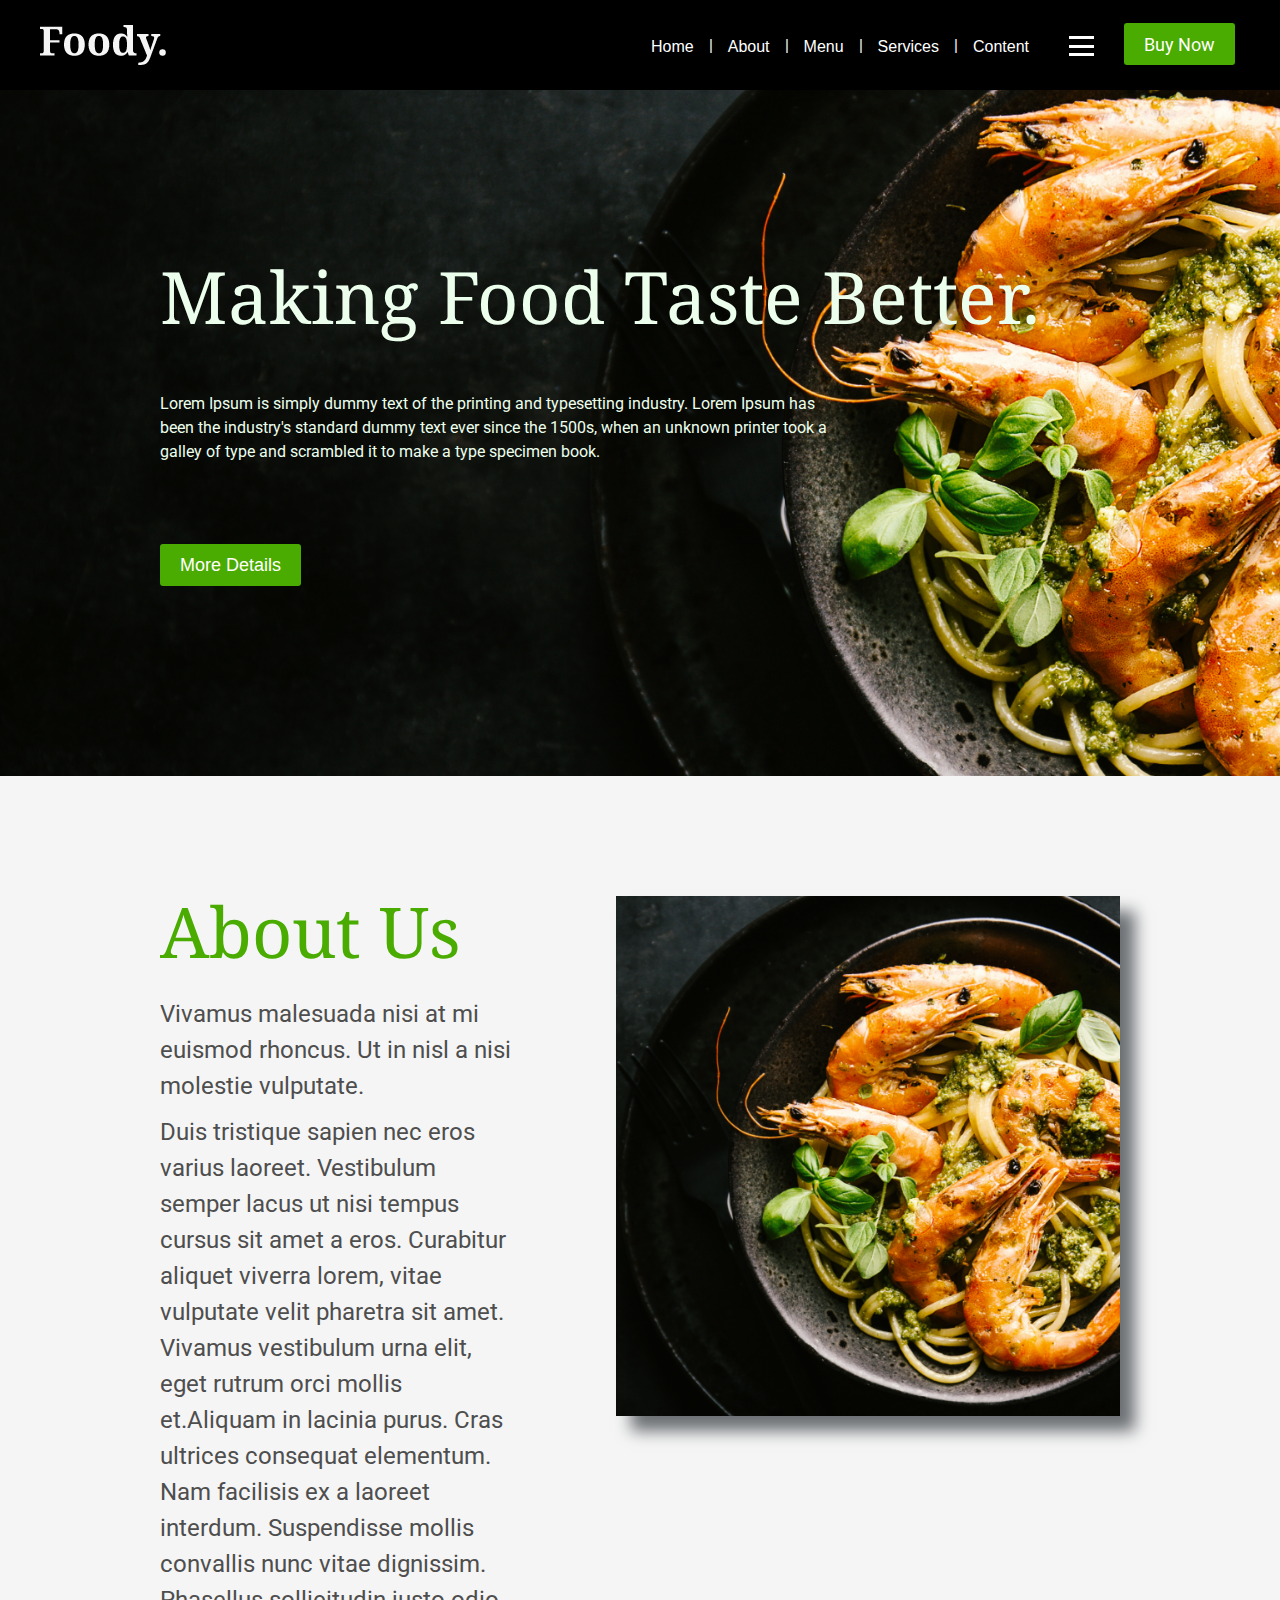
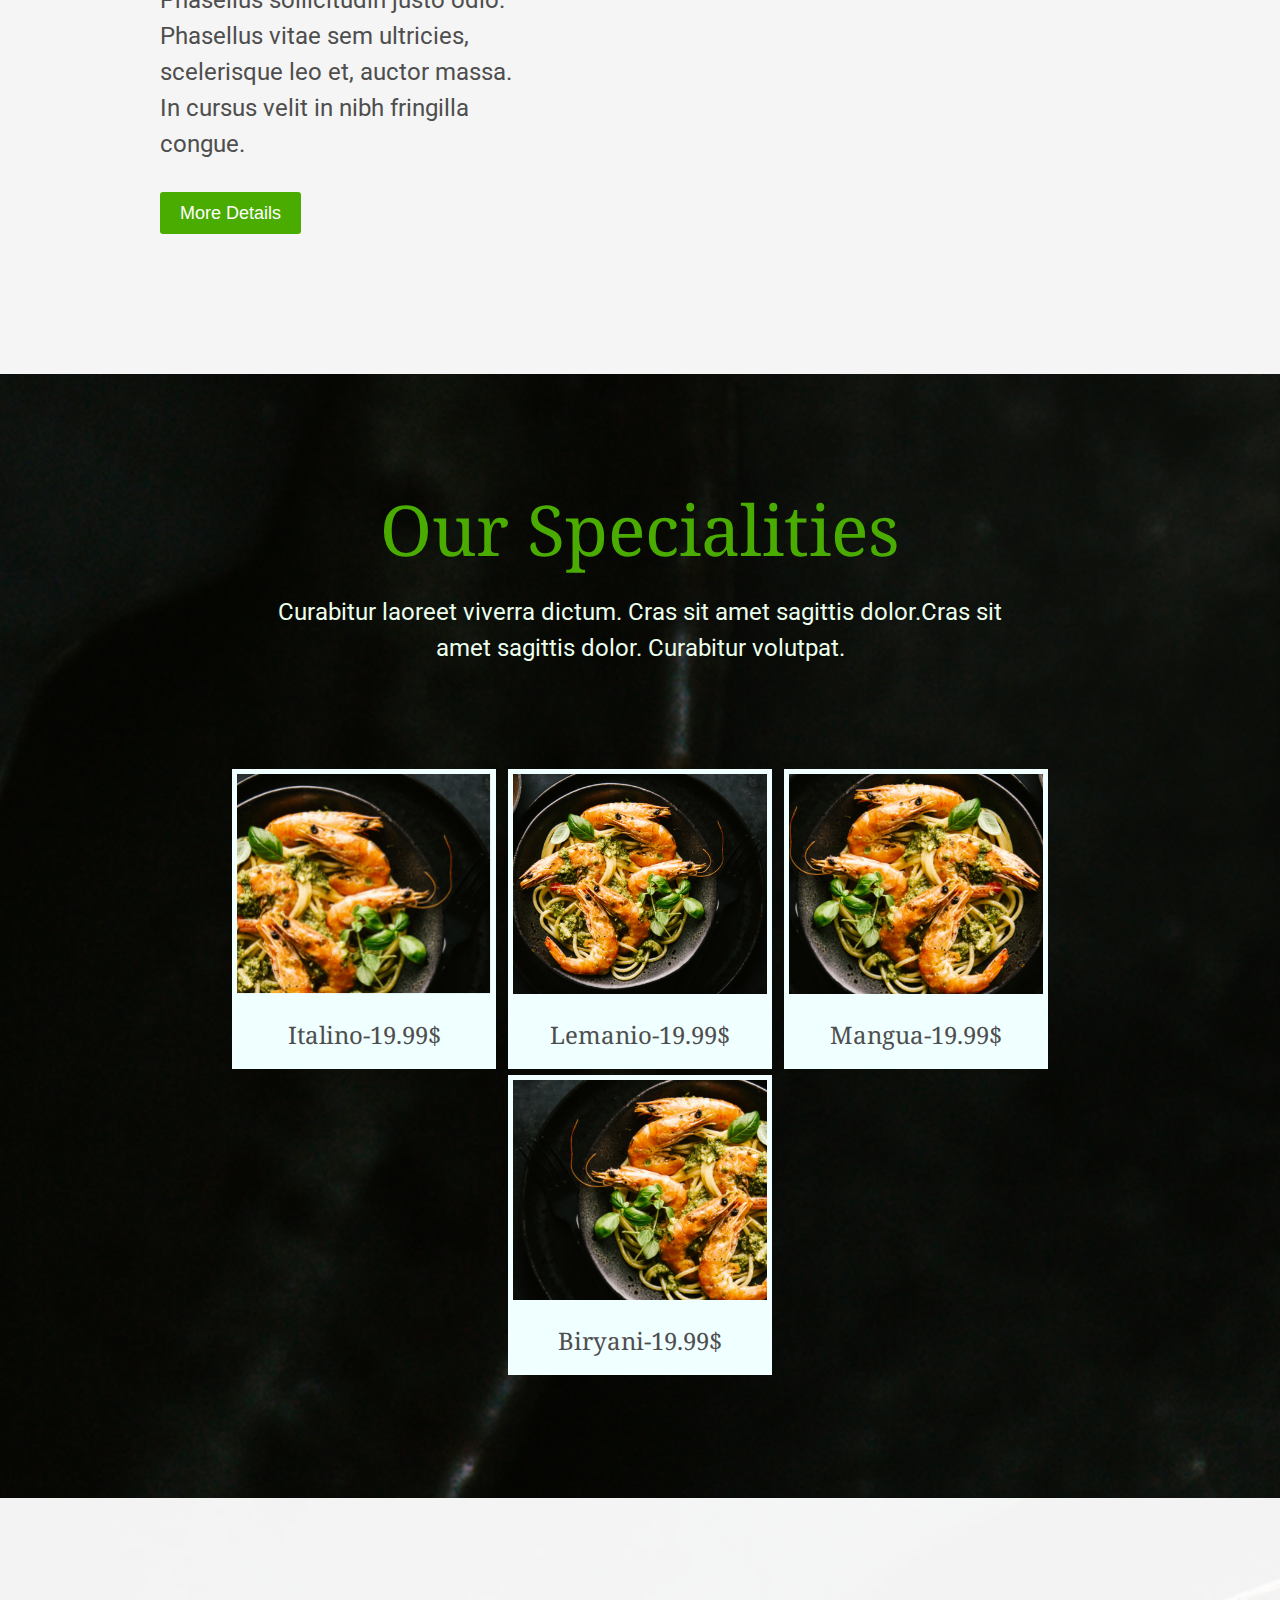
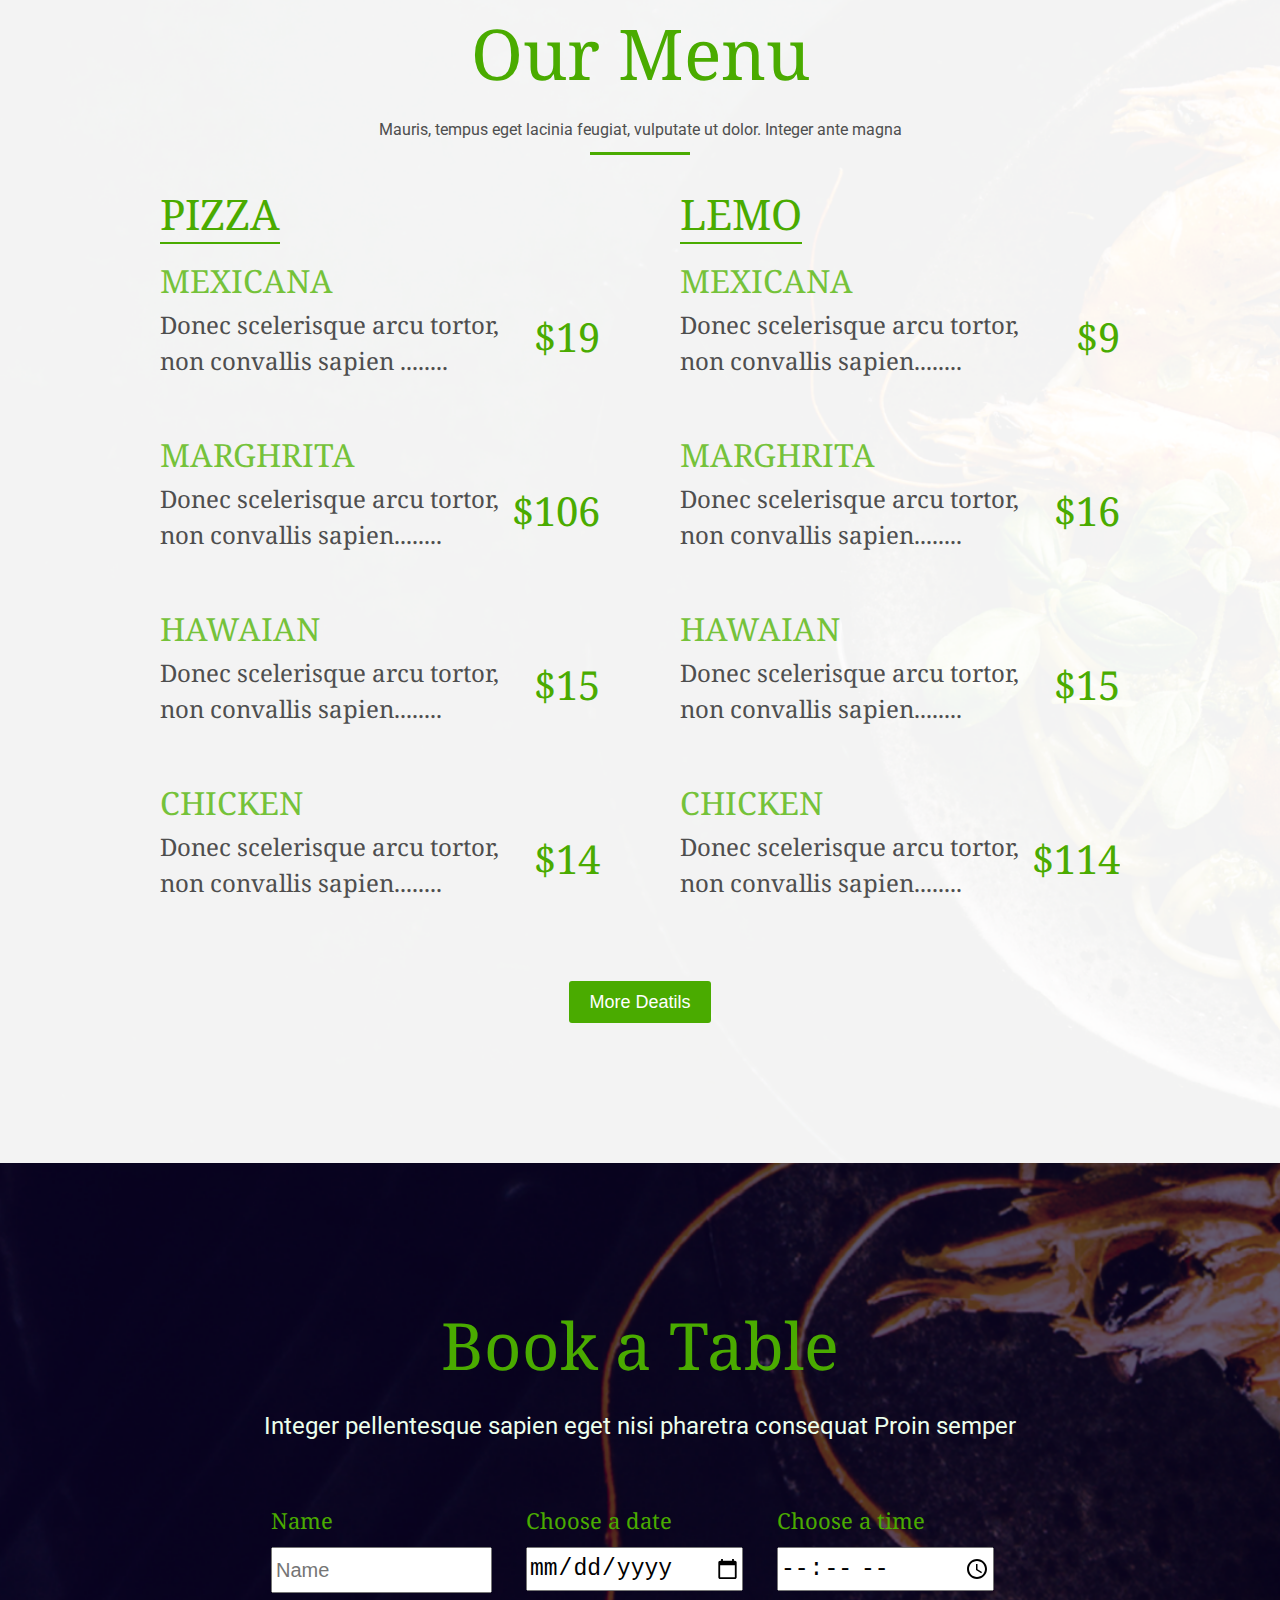
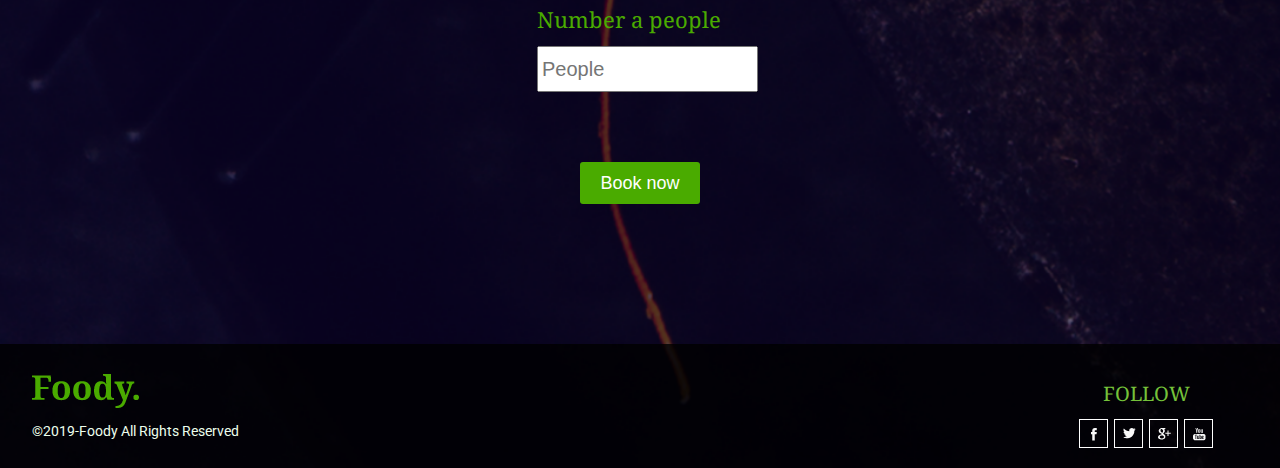
<file: index.html>
<!DOCTYPE html>
<html>
    <head>
        <link rel="stylesheet" href="css/reset.css">
        <link rel="stylesheet" href="css/style.css">
        <meta name="viewport" content="width=device-width, initial-scale=1.0">
        <title>Foody | Making food taste better</title>
    </head>
    <body>

        <!--header-->
        <header class="header-wrapper"> 
            <img class="logo-position" src="images/logo.png" alt="Logo">
            <nav>
                <ul class="navigtion">
                    <li class="nav-list list-ankers"><a href="#home">Home</a></li><span class="nav-i-bar">|</span> 
                    <li class="nav-list list-ankers"><a href="#about">About</a></li><span class="nav-i-bar">|</span> 
                    <li class="nav-list list-ankers"><a href="#menu">Menu</a></li><span class="nav-i-bar">|</span> 
                    <li class="nav-list list-ankers"><a href="#services">Services</a></li><span class="nav-i-bar">|</span> 
                    <li class="nav-list list-ankers"><a href="#content">Content</a></li>
                    <li class="nav-list list-image">
                        <img src="images/menu_icon.png" alt="Menu">
                    </li>
                    <li class="nav-list list-buynow"><button class=" buy-now">Buy Now</button></li> 
                </ul>
            </nav>
        </header>

        <!--Section1 poster page-->
        <section class="section-one-wrapper">
            <div class="section-one-content">
                <h1 class="section-one-heading">Making Food Taste Better.</h1>
                <p class="section-one-para">Lorem Ipsum is simply dummy text of the printing and typesetting industry.
                    Lorem Ipsum has been the industry's standard dummy text ever since the 
                    1500s, when an unknown printer took a galley of type and scrambled it to
                    make a type specimen book.
                </p>
                <button class="common-button section-one-more-details">More Details</button>
            </div>
        </section>
    

        <!--Section2 About Us-->
        <section class="section-about-us">
            <div class="about-us-content">
                <h1 class="common-heading about-us-heading"><span class="span-bottom-border-about-us">Abou</span>t Us</h1>
                <p class="about-us-para">
                    Vivamus malesuada nisi at mi euismod rhoncus. Ut in nisl a nisi molestie vulputate.
                </p>
                <p class="about-us-para">
                    Duis tristique sapien nec eros varius laoreet. Vestibulum semper lacus ut 
                    nisi tempus cursus sit amet a eros. Curabitur aliquet viverra lorem, vitae 
                    vulputate velit pharetra sit amet. Vivamus vestibulum urna elit, eget rutrum
                    orci mollis et.Aliquam in lacinia purus. Cras ultrices consequat elementum. Nam 
                    facilisis ex a laoreet interdum. Suspendisse mollis convallis nunc vitae 
                    dignissim. Phasellus sollicitudin justo odio. Phasellus vitae sem ultricies,
                    scelerisque leo et, auctor massa. In cursus velit in nibh fringilla congue.
                </p>
                <button class="common-button about-us-more-detail">More Details</button>
            </div>
                <img class="about-us-image" src="images/about_img.png" alt="dish-image">
        </section>

        <!--section Our speciality-->
        <section class="our-speciality-wrapper">
            <div class="cards-and-content">
                <h1 class="common-heading our-spec-heading">Our Specialities</h1>
                <p class="our-spec-para"> 
                    Curabitur laoreet viverra dictum. Cras sit amet sagittis dolor.Cras sit<br> 
                    amet sagittis dolor. Curabitur volutpat. 
                </p>
                <div class="card-container">
                    <div class="speciality-cards">
                        <image class="image-card left-card-image" src="images/dish_1.png" alt="dish-one">
                        <p class="spec-para">Italino-19.99$</p>
                    </div>
                    <div class="speciality-cards">
                        <image class="image-card" src="images/dish_2.png" alt="dish-one">
                        <p class="spec-para">Lemanio-19.99$</p>
                    </div>
                    <div class="speciality-cards">
                        <image class="image-card" src="images/dish_3.png" alt="dish-one">
                        <p class="spec-para">Mangua-19.99$</p>
                    </div>
                    <div class="speciality-cards">
                        <image class="image-card" src="images/dish_4.png" alt="dish-one">
                        <p class="spec-para">Biryani-19.99$</p>
                    </div>
                </div>

            </div>
        </section>

        <!--Section-4 our-menu-->
        <section class="our-menu-wrapper">
                <h1 class="common-heading our-menu-heading">Our Menu</h1>
                <p class="page our-menu-heading">Mauris, tempus eget lacinia feugiat, vulputate ut 
                    dolor. Integer ante magna<br></p>
                <hr class="hr-line">
                    <!--list PIZZA-->
                <div class="pizza-container">
                    <h2 class="common-heading heading">
                        <span class="border-heading">PIZZA</span>
                    </h2>
                    <ul class="our-menu-list list-pizza">
                        <li class="our-menu-list-item">
                            <h3 class="list-heading">MEXICANA</h3>
                            <p class="our-menu-list-para">Donec scelerisque arcu tortor, non convallis sapien ........</p>
                            <p class="price">$19</p>
                        </li>
                        <li class="our-menu-list-item">
                            <h3 class="list-heading">MARGHRITA</h3>
                            <p class="our-menu-list-para">Donec scelerisque arcu tortor, non convallis sapien........</p>
                            <p class="price">$106</p>
                        </li>
                        <li class="our-menu-list-item">
                            <h3 class="list-heading">HAWAIAN</h3>
                            <p class="our-menu-list-para">Donec scelerisque arcu tortor, non convallis sapien........</p>
                            <p class="price">$15</p>
                        </li>
                        <li class="our-menu-list-item">
                            <h3 class="list-heading">CHICKEN</h3>
                            <p class="our-menu-list-para">Donec scelerisque arcu tortor, non convallis sapien........</p>
                            <p class="price">$14</p>
                        </li>
                    </ul>
                </div>
                    <!--list LEMO-->
                <div class="lemo-container">
                    <h2 class="common-heading heading">
                        <span class="border-heading">LEMO</span>
                    </h2>
                    <ul class="our-menu-list list-lemo">
                        <li class="our-menu-list-item">
                            <h3 class="list-heading">MEXICANA</h3>
                            <p class="page our-menu-list-para">Donec scelerisque arcu tortor, non convallis sapien........</p>
                            <p class="price">$9</p>
                        </li>
                        <li class="our-menu-list-item">
                            <h3 class="list-heading">MARGHRITA</h3>
                            <p class="page our-menu-list-para">Donec scelerisque arcu tortor, non convallis sapien........</p>
                            <p class="price">$16</p>
                        </li>
                        <li class="our-menu-list-item">
                            <h3 class="list-heading">HAWAIAN</h3>
                            <p class="page our-menu-list-para">Donec scelerisque arcu tortor, non convallis sapien........</p>
                            <p class="price">$15</p>
                        </li>
                        <li class="our-menu-list-item">
                            <h3 class="list-heading">CHICKEN</h3>
                            <p class="page our-menu-list-para">Donec scelerisque arcu tortor, non convallis sapien........</p>
                            <p class="price">$114</p>
                        </li>
                    </ul>
                </div>
                <div class="our-menu-more-details">
                    <button class="common-button">More Deatils</button>
                </div>
        </section>

        <!--Section5 Book Table-->
        <section class="book-table-wrapper">
            <h1 class="common-heading book-table-heading">Book a Table</h1>
            <p class="book-table-para">Integer pellentesque sapien eget nisi pharetra consequat Proin semper</p>
            <form class="form-book-table">
                <p class="input-list input-left">
                    <label for="name" class="input-heading">Name</label><br>
                    <input type="text" name="name" placeholder="Name">
                </p>
                <p class="input-list">
                    <label for="date" class="input-heading">Choose a date</label><br>
                    <input type="date" name="date">
                </p>
                <p class="input-list">
                    <label for="time" class="input-heading">Choose a time</label><br>
                    <input type="time" name="time">
                </p>
                <p class="input-list input-right">
                    <label class="input-heading">Number a people</label><br>
                    <input type="text" name="people" placeholder="People">   
                </p>
            </form>
            <div class="button-book-now">
            <button class="common-button ">Book now</button>
            </div>
            <!--Footer-->
            <footer class="footer-wrapper">
                <div class="a">
                <img class="footer-logo" src="images/footer_logo.png" alt='logo-img'>
                <p class="foot-para">&copy2019-Foody All Rights Reserved</p>
                </div>
                <div class="footer-social-media">
                    <p class="social-heading"><b>FOLLOW</b></p>
                    <div>
                    <a class="social-links" href="#link-to-fb"><img class="social-img fb-img" src="images/fb_icon.png" ></a>
                    <a class="social-links" href="#link-to-twitter"><img class="social-img tweet-img"  src="images/twitter_icon.png"></a>
                    <a class="social-links" href="#link-to-g+"><img class="social-img g-plus-img" src="images/g_plus_icon.png"></a>
                    <a class="social-links" href="#link-to-YTube"><img class="social-img" src="images/you_tube_icon.png"></a>
                    </div>
                </div>
            </footer>
            
        </section>
        

    </body>
</html>
</file>
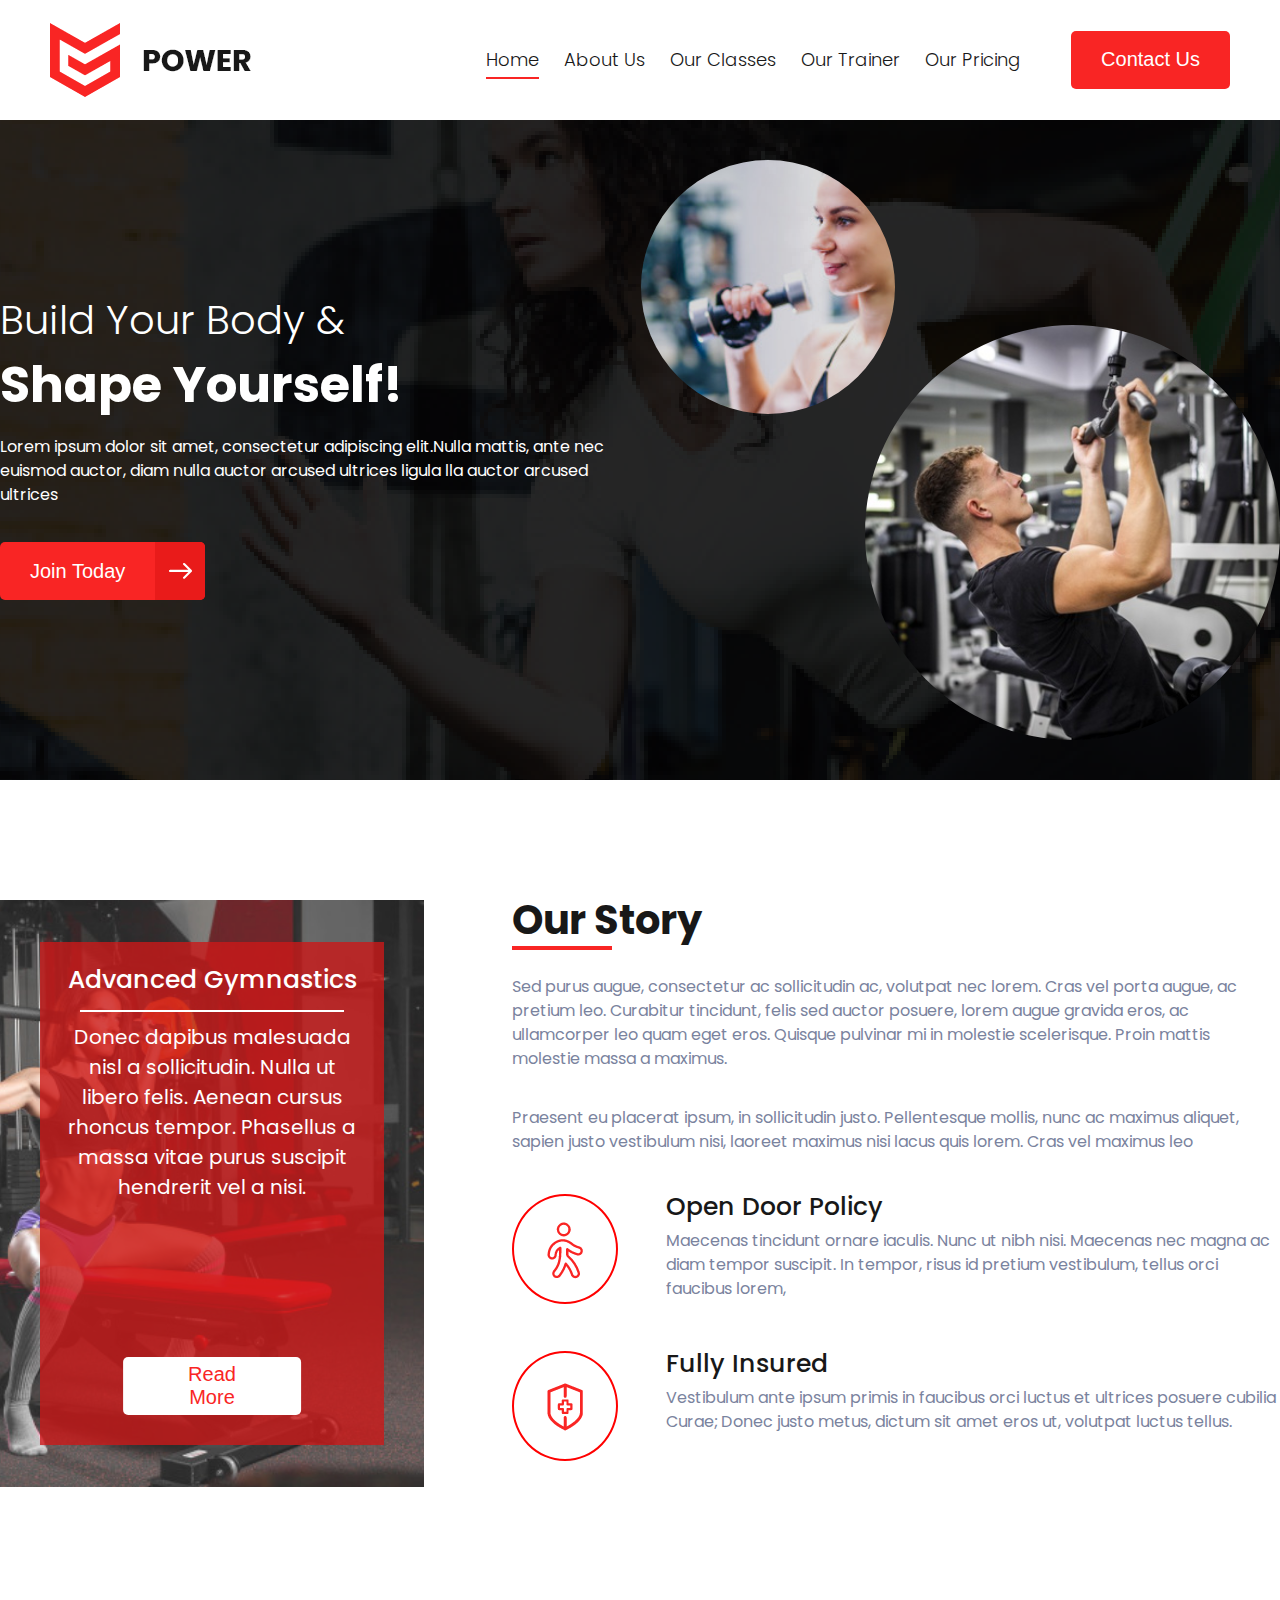
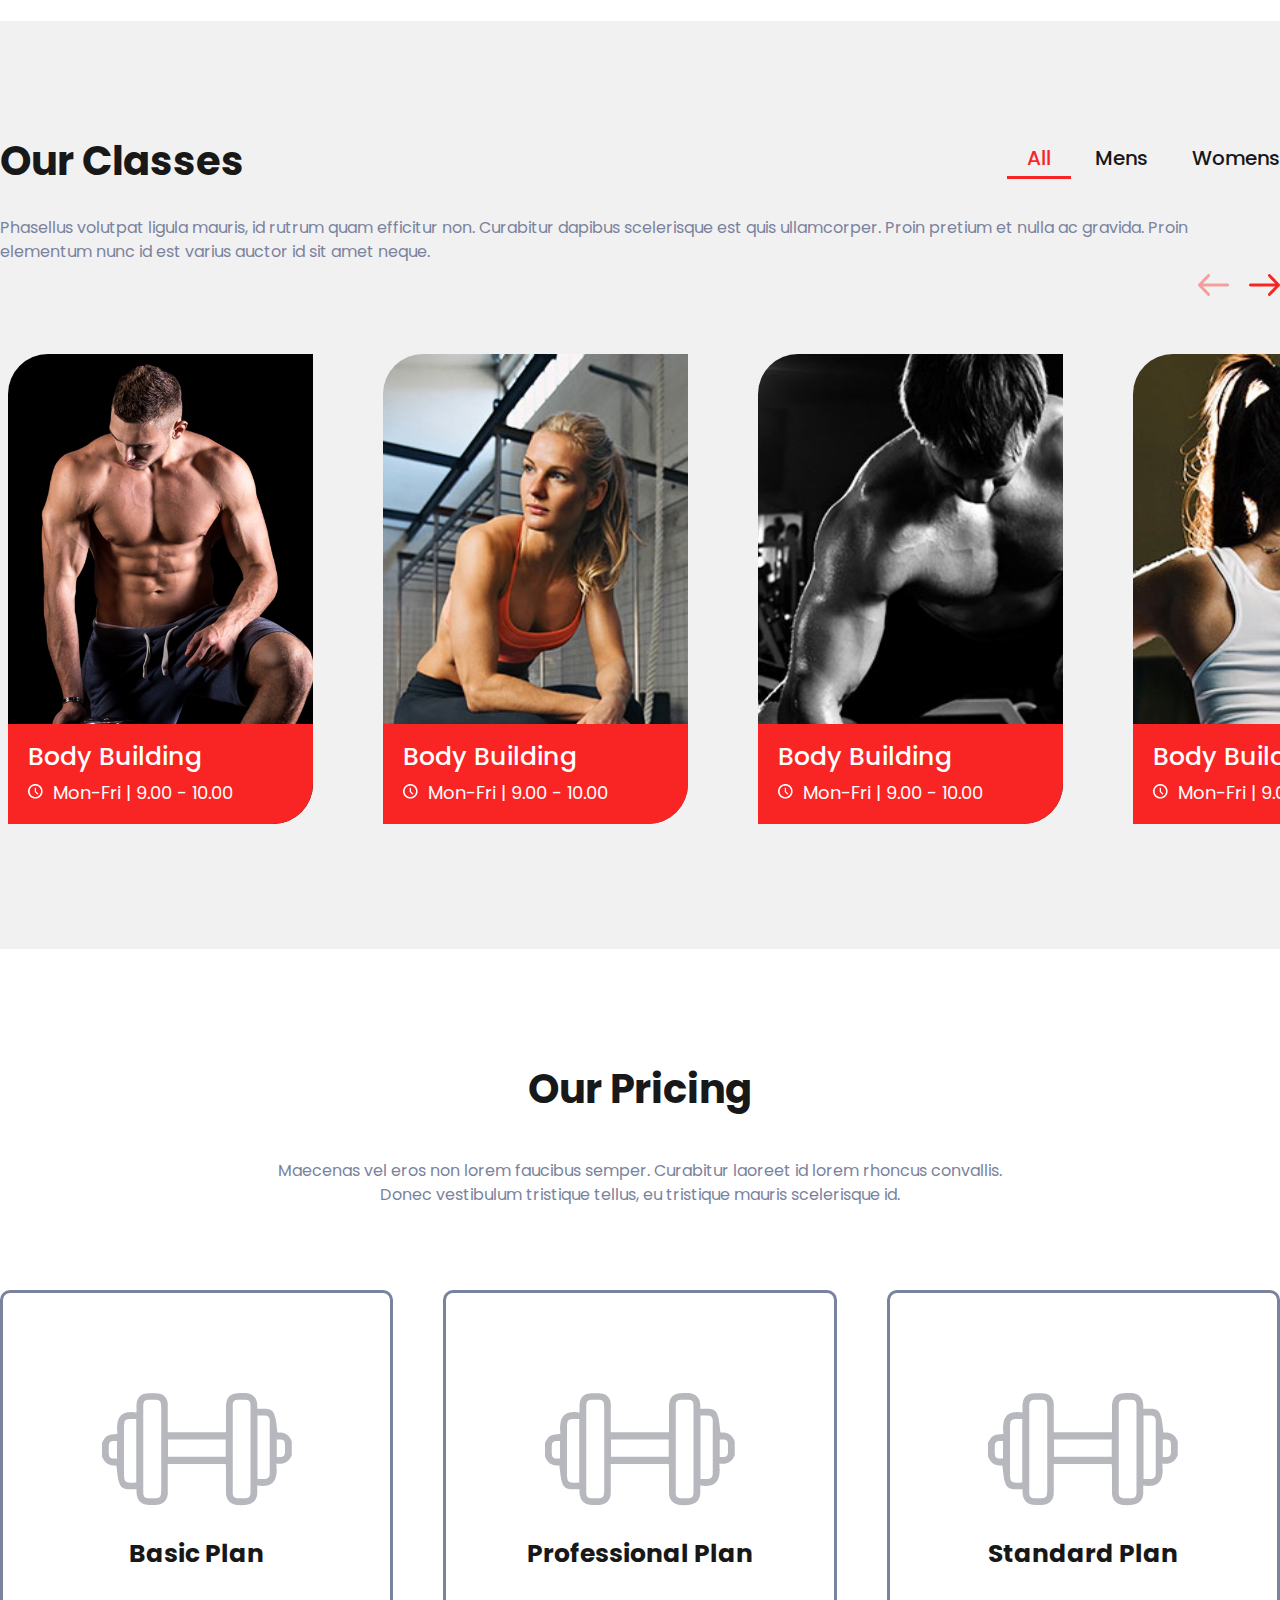
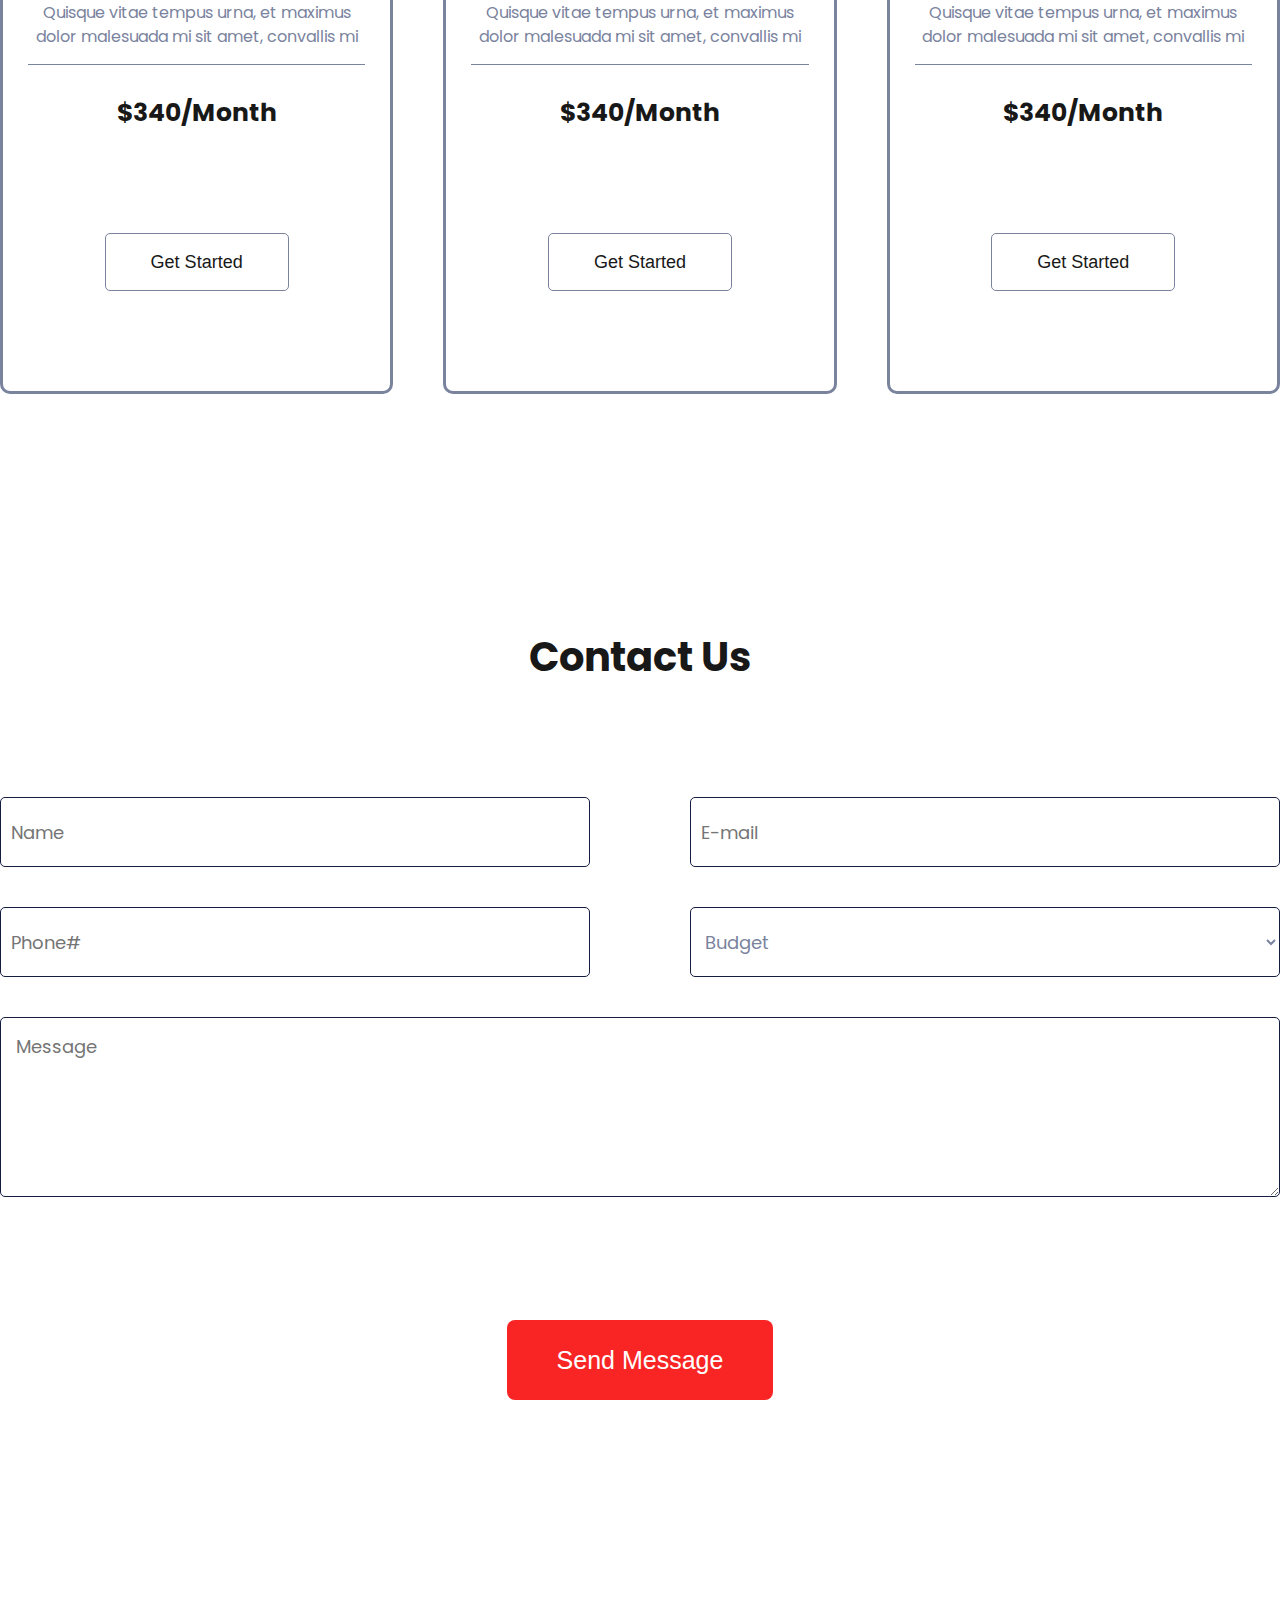
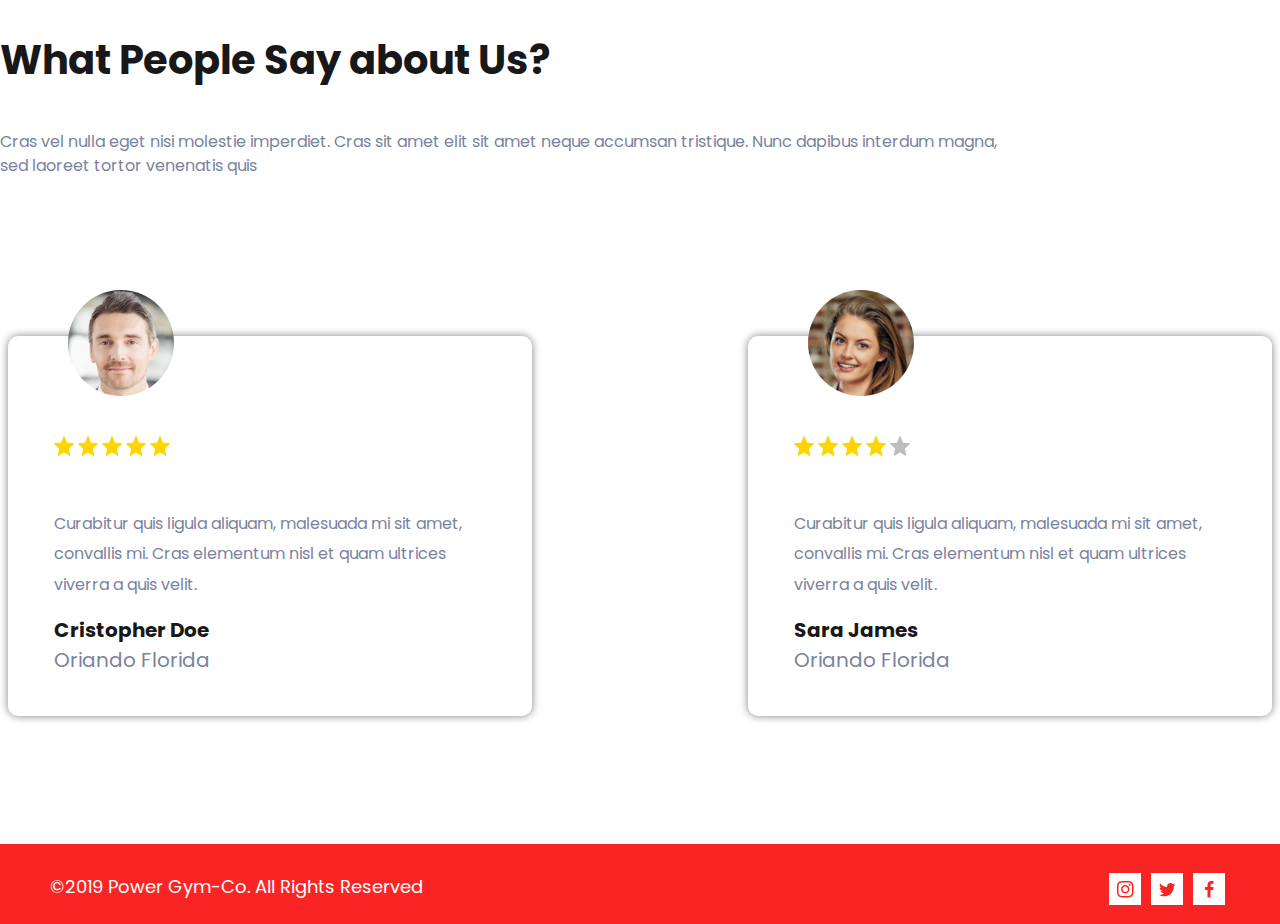
<file: Assignment-2/index.html>
<!DOCTYPE html>
<html>
    <head>
        <link rel="stylesheet" href="css/reset.css">
        <link rel="stylesheet" href="css/style.css">
        <title>Power |Build your body & Shape Yourself</title>
        <style>
            /* *{border:1px solid red !important}  */
        </style>
    </head>
    <body>
        <!-- Header -->
        <header>
            <a class="header-logo-href" href="#home page"><img src="images/logo.png" alt="Logo"></a>
            <div class="list-button-container">
                <nav class="nav">
                    <ul>
                        <li class="nav-li"><a class="nav-anchor anchor-home" href="#home">Home</a class="nav-list"></li>
                        <li class="nav-li"><a class="nav-anchor" href="#about">About Us</a></li> 
                        <li class="nav-li"><a class="nav-anchor" href="#our classes">Our Classes</a></li >
                        <li class="nav-li"><a class="nav-anchor" href="#our trainer">Our Trainer</a></li>
                        <li class="nav-li"><a class="nav-anchor" href="#content">Our Pricing</a></li>   
                    </ul>
                </nav>
                <div class="button-container">
                    <button class="com-button button-contact-us">Contact Us</button>
                </div>
                
            </div>
            <div class="clear"></div>
        </header>

        <!-- Section-1 Banner-->
        <section class="section-banner">
            <div class="com-container banner-container">
                    <div class="div-left">
                        <h2 class="heading-one">Build Your Body &</h2>
                        <h2 class="heading-two">Shape Yourself!</h2>
                        <p class='banner-para'>Lorem ipsum dolor sit amet, consectetur adipiscing elit.Nulla mattis,
                            ante nec euismod auctor, diam nulla auctor arcused ultrices ligula
                            lla auctor arcused ultrices
                        </p>
                        <button class="com-button join-today-button">Join Today</button>
    
                </div>

                    <img class="banner-image-girl" src="images/banner_img_2.png" alt="banner-img">
                    <img class="banner-image-boy" src="images/banner_img_1.png" alt="banner-img"> 
            </div>
        </section>

        <!--Section-2 Our Story-->  
        <section>
            <div class="com-container">
                <!-- left Container -->
                <div class="image-container">
                    <div class="about-advance">
                        <h2 class="about-advance-heading">Advanced Gymnastics</h2>
                        
                        <p class="advance-para"> Donec dapibus malesuada nisl a sollicitudin. Nulla ut libero felis. 
                            Aenean cursus rhoncus tempor. Phasellus a massa vitae purus suscipit
                             hendrerit vel a nisi.
                        </p>
                        <button class="com-button about-read-button">Read More</button>
                    </div>
                </div>


                <!-- Right Container -->
                <div class="about-us-content">
                    <h2 class="com-heading about-us-heading" >Our Story</h2>
                    <p class="about-para-one">Sed purus augue, consectetur ac sollicitudin ac, volutpat nec lorem. Cras
                            vel porta augue, ac pretium leo. Curabitur tincidunt, felis sed auctor 
                            posuere, lorem augue gravida eros, ac ullamcorper leo quam eget eros.
                            Quisque pulvinar mi in molestie scelerisque. Proin mattis molestie 
                            massa a maximus.
                    </p>
                    <p>Praesent eu placerat ipsum, in sollicitudin justo. Pellentesque mollis, 
                            nunc ac maximus aliquet, sapien justo vestibulum nisi, laoreet maximus 
                            nisi lacus quis lorem. Cras vel maximus leo
                    </p>

                    <div class="sub-content">
                        <div class="circle">
                            <img class="circle-image" src="images/man_icon.png" alt="man-icon">
                        </div>
                        <div class="about-sub-content">
                            <h2 class=" com-heading about-sub-heading">
                                Open Door Policy
                            </h2>
                            <p>Maecenas tincidunt ornare iaculis. Nunc ut nibh nisi. Maecenas nec magna 
                                ac diam tempor suscipit. In tempor, risus id pretium vestibulum, tellus 
                                orci faucibus lorem,
                            </p>
                        </div>
                        <div class="clear"></div>
                    </div>

                    <div class="sub-content">
                        <div class="circle">
                        <img class="circle-image" src="images/insured_icon.png" alt="insured-icon">
                        </div>
                        <div class="about-sub-content">
                            <h2 class="com-heading about-sub-heading">
                                Fully Insured
                            </h2>
                            <p>Vestibulum ante ipsum primis in faucibus orci luctus et ultrices posuere cubilia Curae; 
                                Donec justo metus, dictum sit amet eros ut, volutpat luctus tellus. 
                            </p> 
                        </div>
                        <div class="clear"></div>
                    </div>
                </div>
            <div class="clear"></div>
            </div>
        </section>
    

        <!-- Secton-3 Our Classes -->
        <section class="section-our-classes">
            
            <div class="com-container">
                <h2 class="com-heading classes-heading">Our Classes</h2>
                <ul class="filter">
                    <li class="classes-list"><a class="filter-anchor anchor-all" href=#filter-all>All</a></li>
                    <li class="classes-list"><a class="filter-anchor" href=#filter-men>Mens</a></li>
                    <li class="classes-list"><a class="filter-anchor" href=#filter-Female>Womens</a></li>
                </ul>
                <p class="classes-para">Phasellus volutpat ligula mauris, id rutrum quam efficitur non. Curabitur 
                    dapibus scelerisque est quis ullamcorper. Proin pretium et nulla ac gravida. 
                    Proin elementum nunc id est varius auctor id sit amet neque.
                </p>
                <a class="card-nav-arrow" href="#nav-left"><img src="images/arrow_right_large.png"></a>
                <a class="card-nav-arrow left-nav-arrow" href="#nav-right"><img src="images/arrow_right_large.png"></a>
                <div class="clear"></div>

                <div class="coursel">
                <div class="card-container">
                    <div class="classes-card">
                        <img class="card-image" src="images/class_1.png">
                        <div class="classes-discription">
                            <h2 class="card-heading">Body Building</h2>
                            <p class="card-para">Mon-Fri | 9.00 - 10.00</p>
                        </div>

                    </div>
                    <div class="classes-card ">
                        <img src="images/class_2.png">
                        <div class="classes-discription">
                            <h2 class="card-heading">Body Building</h2>
                            <p class="card-para">Mon-Fri | 9.00 - 10.00</p>
                        </div>
                    </div>
                    <div class="classes-card ">
                        <img src="images/class_3.png">
                        <div class="classes-discription">
                            <h2 class="card-heading">Body Building</h2>
                            <p class="card-para">Mon-Fri | 9.00 - 10.00</p>
                        </div>
                    </div>
                    <div class="classes-card">
                        <img src="images/class_4.png">
                        <div class="classes-discription">
                            <h2 class="card-heading">Body Building</h2>
                            <p class="card-para">Mon-Fri | 9.00 - 10.00</p>
                        </div>
                    </div>
                    </div>
                    
                </div>

            </div>
        </section>


        <!-- Section-4 Our Pricing-->
        <section>
            <div class="com-container">
                <h2 class="com-heading price-head-para our-price-heading">Our Pricing</h2>
                <p class="price-head-para">Maecenas vel eros non lorem faucibus semper.
                    Curabitur laoreet id lorem rhoncus convallis.<br>
                    Donec vestibulum tristique tellus, eu tristique mauris scelerisque id.
                </p>
                <div class="price-card-container">

                    <div class="price-card-parent">
                        <div class="price-card">
                            <div>
                            <img class="dumbell-normal" src="images/dumbbells_1.png" alt="dumbells">
                            <img class="dumbell-red" src="images/dumbbells_2.png" alt="dumbells">
                            </div>
                            <h4 class="com-heading price-heading">Basic Plan</h4>
                            <p class="price-card-para">Quisque vitae tempus urna, et maximus dolor malesuada mi sit amet, convallis mi</p>

                            <h4 class="com-heading price-heading">$340/Month</h3>
                            <button class="com-button get-started-button">Get Started</button>
                        </div>
                    </div>

                    <div class="price-card-parent">
                        <div class="price-card">
                            <div>
                                <img class="dumbell-normal" src="images/dumbbells_1.png" alt="dumbells">
                                <img class="dumbell-red" src="images/dumbbells_2.png" alt="dumbells">
                            </div>
                            <h4 class="com-heading price-heading">Professional Plan</h4>
                            <p class="price-card-para">Quisque vitae tempus urna, et maximus dolor malesuada mi sit amet, convallis mi</p>
                            <h4 class="com-heading price-heading">$340/Month</h3>
                            <button class="com-button get-started-button">Get Started</button>
                        </div>
                    </div>

                    <div class="price-card-parent">
                        <div class="price-card">
                            <div>
                                <img class="dumbell-normal" src="images/dumbbells_1.png" alt="dumbells">
                                <img class="dumbell-red" src="images/dumbbells_2.png" alt="dumbells-red">
                            </div>
                            <h4 class="com-heading price-heading">Standard Plan</h4>
                            <p class="price-card-para">Quisque vitae tempus urna, et maximus dolor malesuada mi sit amet, convallis mi</p>
                            <h4 class="com-heading price-heading">$340/Month</h3>
                            <button class="com-button get-started-button">Get Started</button>
                        </div>
                    </div>
                    <div class="clear"></div>
                </div>
            <div>
        </section>

        <!--Section Contact us-->
        <section>
            <div class="com-container">
                <h2 class="com-heading contact-us-heading">Contact Us</h2>
                <form>
                    <div class="input-left">
                        <input class="form-input" type="text" name="name" placeholder="Name"></input>
                        <input class="form-input" type="tel" name="phone" placeholder="Phone#"></input>
                    </div>
                    <div class="input-right">
                        <input class="form-input" type="email" name="email" placeholder="E-mail"></input>
                        <select class="form-input input-budget">
                            <option value="Budget">Budget</option>
                            <option value="prem">Premium</option>
                            <option value="lux">Luxury</option>
                        </select>
                    </div>
                    <div class="clear"></div>
                    <textarea class="form-input input-message" name="message" placeholder="Message"></textarea>
                </form>
                <div class="button-container-send">
                    <button class="button-send-message">Send Message</button>
                </div>
        </section>

        <!-- Section-6 Review-->
        <section>
            <div class="com-container">
                <h2 class="com-heading review-heading">What People Say about Us?</h2>
                <p>Cras vel nulla eget nisi molestie imperdiet. Cras sit amet elit sit amet neque 
                    accumsan tristique. Nunc dapibus interdum magna,<br> sed laoreet tortor venenatis quis
                </p>
                <div class="review-card-container">
                    <div class="review-card-parent">
                        <div class="review-card">
                            <img class="user-image" src="images/user_man.png">
                            <img src="images/star_rated.png">
                            <img src="images/star_rated.png">
                            <img src="images/star_rated.png">
                            <img src="images/star_rated.png">
                            <img src="images/star_rated.png">
                            <p class="review-para">Curabitur quis ligula aliquam, malesuada mi sit amet, convallis mi. 
                                Cras elementum nisl et quam ultrices viverra a quis velit.
                            </p>
                            <h6 class="user-bold">Cristopher Doe</h6>
                            <h6 class="user-city">Oriando Florida</h6>
                        </div>
                    </div>
                    <div  class="review-card-parent review-card-parent-women">
                        <div class="review-card review-card-women">
                            <img class="user-image" src="images/user_woman.png">
                            <img src="images/star_rated.png">
                            <img src="images/star_rated.png">
                            <img src="images/star_rated.png">
                            <img src="images/star_rated.png">
                            <img src="images/star_normal.png">
                            <p class="review-para">Curabitur quis ligula aliquam, malesuada mi sit amet, convallis mi. 
                                Cras elementum nisl et quam ultrices viverra a quis velit.
                            </p>
                            <h6 class="user-bold">Sara James</h6>
                            <h6 class="user-city">Oriando Florida</h6>
                        </div>
                    </div>
                </div>
                <div class="clear"></div>

            </div>
        </section>
        <!-- SEction footer -->
        <footer class="section-footer">
            <div>
                <p class="foot-para">&copy2019 Power Gym-Co. All Rights Reserved</p>
                <div class="social-image-container">
                    <a class="social-links" href="#link-to-insta"><img class="social-image insta-img" src="images/insta_icon.png"></a>
                    <a class="social-links" href="#link-to-twitter"><img class="social-image tweet-img"  src="images/twitter_icon.png"></a>
                    <a class="social-links" href="#link-to-fb"><img class="social-image fb-img" src="images/fb_icon.png" ></a>    
                </div>
            <div>
        </footer>
    
    </body>
</html>
</file>
<file: css/style.css>
/*importing fonts from google fonts 
font-family: 'Roboto', sans-serif;
font-family: 'Noto Serif', serif;
*/
@import url('https://fonts.googleapis.com/css?family=Noto+Serif|Roboto&display=swap'); 

body{
    font-family:'Roboto',sans-serif;
    color:#4E4E4E;
}

section{
    padding:120px 160px;
}

.common-heading{
    font-family:'Noto Serif',serif;
    color:#4AAB00;
    font-size:70px;
    margin:30px 0px;
}
p{
    line-height: 1.5;
    margin:10px 0;
}

.common-button{
    height:42px;
    font-size:18px;
    background-color:#4AAB00;/*primary green*/
    border:none;
    color:white;
    border-radius:3px;
    padding:10px 20px;
    cursor: pointer;
    margin:20px 0px;
}

/*****************************************************************************/
/*header container*/

.header-wrapper{
    position:fixed;
    top:0px;
    width:100%;
    background-color:black;
    height:90px;
    z-index:1;
    clear:both;
}
.logo-position{
    float:left;
    margin:25px 40px;
}
ul.navigtion{
    float:right;
    list-style-type:none;
    padding:20px 0px;
    margin-top: 0px;
}
.buy-now{
    background-color:#4AAB00;/*primary green*/
    border:none;
    padding:7px 20px;
    color:white;
    margin-right:40px;
    margin-bottom: 0px;
    cursor: pointer;
    font-family: 'Roboto',sans-serif;
}

.menu-image{
    width:auto;
    height:42;
}

.list-ankers{
    padding-top:19px;
}

.list-image{
    padding-top:16px;
}

.list-buynow{
    padding-top:3px;
}

li.nav-list{
display:block;
margin-left:5px;
margin-right:5px;
float:left;
}

li img{
    margin-left:20px;
    margin-right: 10px;
}
li button{
    margin-left:10px;
    height:42px;
    font-size:18px;
    background-color:#4AAB00;/*primary green*/
    border:none;
    color:white;
    border-radius:3px;
    padding:10px 15px;
}
li a{
    color:white;
    text-decoration: none;
    padding:10px 10px;
    font-family: 'Robot',sans-serif;
}

.nav-i-bar{
    color:white;
    float:left;
    padding-top:18px;
}
/*********************************************************************************************/

/*Section 1 Main*/
.section-one-wrapper{
    height:auto;
    background-image: url('../images/banner_image.png');
    background-repeat: no-repeat;
    background-attachment: scroll;
    background-position:center;
    background-size:cover;
    margin-top:90px;
}
.section-one-content{
    height:auto;
    padding:50px 0px;
}
.section-one-heading{
    font-family:'Noto Serif',serif;
    color:#ECFFED;
    font-size:72px;
    
}
.section-one-para{
    color:#ECFFED;
    font-family:'Roboto',sans-serif;
    width:70%;
    height:auto; 
    font-size: 16px;
    padding:50px 0px;
}
/********************************************************************************************/
/*section 2 About Us*/

.section-about-us{
    position: static;
    height:auto;
    background-color:whitesmoke;
    margin:0px;
    overflow:auto;
}
/*
.span-bottom-border-about-us{
    border-bottom:;
}

.span-bottom-border-about-us::after{
    border-bottom:2px solid #4AAB00;
}
*/
.about-us-content{
    float: left;
    height: auto;
    width:37%;
}
.about-us-heading{
    margin-top:0px;
}

.about-us-para{
font-size:24px;
}

.about-us-image{
    height:auto;
    box-shadow:15px 15px 15px rgb(108, 112, 116);
    float:right;
    width:504px;
    height:520px;
}
.about-us-more-detail{
    margin-top:20px;
}
/*******************************************************************************************/
/*section Our Speciality*/

.our-speciality-wrapper{
    height:auto;
    position:static;
    background-image:url('../images/speciality_bg.png'); 
    background-repeat: no-repeat;
    background-attachment: scroll;
    background-position: center;
    background-size:cover;
    font-family:'Noto Serif',serif;
    font-size: 24px;
    padding:120px 95px;

}
.our-spec-heading{
    text-align: center;
    margin-top:0px;
}
.our-spec-para{
    text-align:center;
    height:auto;
    color:#ECFFED;
    font-family: 'Roboto',sans-serif;
}
.cards-and-content{
    height:auto;
}
.card-container{
    text-align:center;
    margin-top:100px;
}

.speciality-cards{
    width: 264px;
    height:300px;
    display:inline-block;
    margin:3px 3px;
    background-color: azure;
    text-align: center;
}
.left-card-image{
    width:254px;
    height:220px;
}
.spec-para{
    text-align:center;
    margin-top:20px;
}
.image-card{
    margin-top: 5px;
    
}
/***********************************************************************************/
/* Section 4 our menu*/

.our-menu-wrapper{
    height:auto;
    background-image:url('../images/menu_bg.png'); 
    background-repeat: no-repeat;
    background-attachment: scroll;
    background-position: center;
    background-size:cover;
}
.our-menu-heading{
    text-align:center;
    margin-top: 0px;
}
.hr-line{
    width:100px;height:3px;background-color:#4AAB00;border:none;text-align:center;
}

.pizza-container{
    float:left;
    width:46%;
    text-align:left;
}

.lemo-container{
    float:right;
    width:auto;
    text-align:left;
}

/*****common list-classes*****/
.our-menu-list{
    height:auto;
}
h2.heading{
    font-size:42px;
    width:fit-content;
}
.border-heading{
    border-bottom:2px solid #4AAB00;
}
.our-menu-list-item{
    display:block;
    height:auto;
    width:auto;
    margin-bottom:50px;
    overflow:auto;
}
.list-heading{
    color:#75C23A;
    font-size: 32px;
    font-family: 'Noto Serif',serif;
}
.our-menu-list-para{
    width:350px;
    font-size:24px;
    display:block;
    font-family: 'Noto Serif',serif;
    float:left;
}
.price{
    display:block;
    width:90px;
    height:72px;
    font-size:40px;
    color:#4AAB00;
    font-family: 'Noto Serif',serif;
    text-align:right;
    float:left;
}
/****/

.our-menu-more-details{
    text-align:center;
    clear:both;
}
/********************************************************************************************/
/*section5 Book a Table*/

.book-table-wrapper{
    height:auto;
    background-image:url('../images/footer_bg.png'); 
    background-repeat: no-repeat;
    background-attachment: scroll;
    background-position: center;
    background-size:cover;
    padding:120px 0px 0px 0px;
}
.book-table-heading{
    text-align:center;
    font-size: 65px
}
.book-table-para{
    color:#ECFFED;
    text-align:center;
    font-size: 24px;
}
.input-heading{
    color:#4AAB00;
    font-size: 22px;
    float:left;
    margin:10px 0px;
    font-family:'Noto Serif',serif;
}
.form-book-table{
    text-align: center;
    padding:0 160px;
    margin:50px 0px;
}
input{
    float:left;
    width:212px;
    height:40px;
    font-size: 23px;
}
p.input-left{
    margin-left:0px;
}
p.input-right{
    margin-right: 0px;
}
input[placeholder]{
font-size: 20px;
padding-left: 3px;
}
.input-list{
    display:inline-block;
    margin:0px 15px;
}
.button-book-now{
    text-align: center;
    margin-bottom:120px;
    height:auto;

}
/*******************************/
.footer-wrapper
{
    height:124px;
    background-color:rgba(0, 0, 0, 0.8);
}
.a{
    width:50%;
    margin:0px;
    float:left;
}
.footer-logo{
    margin-left:5%;
    margin-top:30px;
}
.foot-para{
    color:#ECFFED;
    font-size: 14px;
    margin:10px 0px 0px 5%;
    padding:0px;
}
.footer-social-media{
    float:right;
    margin-top:25px;
    margin-right:5%;
    height:auto;
}

.social-img{
    font-size: 0px;
    padding:8px;
}
/*
.fb-img{
    margin-left:3.5px;
    margin-right: 3.5px;
}
.tweet-img{
    margin-top:1px;
    margin-bottom: 1px;
}
.g-plus-img{
    margin:0.5px 0px;
}*/

.social-links{
    display:block;
    border:1px solid white;
    text-align:center;
    margin:0px 3px;
    padding:0px;
    height:27px;
    width:27px;
    font-size:0px;
    float:left;
}
.social-heading{
    text-align: center;
    margin-bottom:10px;
    font-size: 20px;
    color:#75C23A;
    font-family:'Noto Serif',serif;
}
/*******************************************************************************************
</file>
<file: Assignment-2/css/style.css>
/*importing google font poppins 
use: font-family: 'Poppins', sans-serif;


/* 
Color:

-Primary red color '#F92524'
 - Dark red color '#E91B1A'
 - Primary text color '#7A839E' 
 - Heading color '#181818'
 
 font wight: 300 light
             400 regular
             500 medium
             600 bold
 */



@import url('https://fonts.googleapis.com/css?family=Poppins:300,400,500,700&display=swap');



*{
    box-sizing: border-box;
}
body{
    font-family: 'Poppins',sans-serif;
    font-weight: 400;
    color:#7A839E;
}

p{
    line-height: 1.5;
    margin:10px 0px;
    font-size: 16px;

}
section{
    padding:120px 0px;
}

.com-container{
    width: 1280px;
    margin:0px auto;
}
.com-heading{
    font-size: 40px;
    color:#181818;
    font-weight:700;
}

.com-button{
    border: none;
    height:58px;
    font-size: 20px;
    cursor: pointer;
    border-radius:5px;
}

.clear{
    clear:both;
}

/*********Header*******************/
header{
    width:100%;
    height:120px;
    position:fixed;
    top:0px;
    background-color: white;
    padding:23px 50px;
    z-index: 1;
    font-size: 18px;
    font-weight: 300;
}

.header-logo-href{
    float:left;
}

.list-button-container{
    float:right;
}
.button-container{
    line-height: 74px;
    display:inline-block;
    margin-left: 35px;
}
.nav-anchor{
    color:#181818;
    text-decoration: none;
    line-height: 35px;
    display: block;
    border-bottom:2px solid transparent;
}
.nav-anchor:hover,.anchor-home{
    border-bottom:2px solid #F92524;
}

.anchor-home:active{
    border-bottom:2px solid #F92524;
}

nav ul{
    line-height: 74px;
}

.nav{
    display: inline-block;
}

.nav-li{
    display: inline-block;
    margin:0px 10px;
}

.button-container{
    line-height: 74px;
    display:inline-block;
    margin-left: 35px;
}
.button-contact-us{
    background-color: #F92524;
    border-radius:5px;
    color:white;
    padding:10px 30px;
    font-weight: 300;
}


/***********Section-1 Banner************/
.section-banner{
    height:660px;
    padding:0px;
    background-image:url('../images/banner_bg.png');
    background-position: bottom;
    background-attachment:scroll;
    background-repeat: no-repeat;
    background-size: cover;
    margin-top:120px;
}
.banner-container{
    height:660px;
    position: relative;
}
.div-left{
    width:50%;
    position: absolute;
    top:50%;
    transform: translatey(-50%);
    color:white;
}

.banner-image-girl{
    position:absolute;
    top:40px;
    right:385px;

}
.banner-image-boy{  
    position: absolute;
    bottom:40px;
    right:0px;
}

.heading-one{
    margin:0px 0px 20px 0px;
    font-weight:300;
    font-size: 40px;
}

.heading-two{
    font-size: 50px;
    font-weight: 700;
}

.banner-para{
    margin:25px 0px;
}

.join-today-button{
    background-color:#F92524;
    position: relative;
    color:white;
    border-radius: 5px;
    padding:10px 80px 10px 30px;
    margin-top:10px;
    overflow:hidden;
}

.join-today-button::after{
    content: '';
    position: absolute;
    background-image: url(../images/arrow_right.png);
    background-repeat: no-repeat;
    background-position: center;
    right:0px;
    bottom: 0px;
    top:0px;
    width:50px;
    background-color:#E91B1A;
}


/**************Section-2 Our Story********************/
.image-container{
    width:424px;
    height:587px;
    padding:42px 40px;
    float:left;
    background-image: url('../images/advanced_bg.png');
    background-position: center;
    background-attachment:scroll;
    background-repeat: no-repeat;
}

.about-advance-heading{
    font-size: 25px;
    font-weight: 500;
    position: relative;
    height:35px;
}

.advance-para{
    font-size: 20px;
    margin-top:20px;
}


.about-advance-heading:after{
    content: '';
    position: absolute;
    height:35px;
    border-bottom:2px solid white;
    position:absolute;
    left:0px;
    right:0px;
    bottom:-10px;
    margin:0px 15px;


}

.about-advance{
    padding:25px;
    background-color: rgba(202, 25, 25, 0.8);
    text-align: center;
    color:white;
    height:100%;
    position: relative;
}

.about-read-button{
    border-radius: 5px;
    border:none;
    padding:0px 65px;
    position: absolute;
    bottom:30px;
    transform:translatex(-50%);
    background-color:white;
    color:#F92524;
    font-size: 20px;

}
.about-us-heading{
    position: relative;
}

.about-us-heading::after{
    content:'';
    width:100px;
    border-bottom:4px solid #F92524;
    position:absolute;
    left:0px;
    bottom:-10px;
}

.about-us-content{
    float:right;
    width:60%;
    font-size: 18px;
}

.about-para-one{
    margin:35px 0px;

}

.about-sub-heading{
    font-size:25px;
    font-weight:500;
}
.about-sub-content{
    float:right;
    width:80%;
}


.sub-content{
    margin:40px 0px;
}
.circle{
    width:106px;
    border-radius: 50%;
    border:2px solid red;
    text-align: center;
    margin:0px;
    float:left;
    line-height: 106px;
}

.circle-image{
    vertical-align: middle;
}

/***********************Section-3 Our Classes*******************************/
.section-our-classes{
    background-color:#F1F1F1;
}


.classes-heading{
    float:left;
    margin-bottom: 35px;
}

.filter
{
float:right;
}

.classes-list{
    display:inline-block;
}

.filter-anchor{
    text-decoration:none;
    display: block;
    padding:0px 20px;
    color:#181818;
    font-size: 20px;
    font-weight:500;
    line-height: 35px;
    border-bottom: 3px solid transparent ;
}

.classes-list:last-child .filter-anchor{
    padding-right:0px;
} 

.filter-anchor:hover ,.anchor-all{
    color:#F92524;
    border-bottom:3px solid #F92524;
}

.classes-para{
    clear:both;
}

.card-nav-arrow{
    float:right;
}

.left-nav-arrow{
    transform:scalex(-1);
    margin-right:20px;
    opacity:0.4;
}

.card-container{
    width:1730px;
    height:480px;
}

.coursel{
    overflow:hidden;
    width:1280px;
    margin-top: 50px;
}

.classes-card{
    width:305px;
    height:470px;
    display:block;
    float:left;
    border-top-left-radius:40px;
    border-bottom-right-radius: 40px;
    position: relative;
    margin:5px 35px;
    overflow: hidden;
}

.classes-card:first-child {
    margin-left:8px;
}

.card-four{
    margin-right:0px;
}

.classes-discription{
    width:305px;
    height:100px;
    position:absolute;
    bottom:0px;
    color:white;
    background-color:#F92524;
    padding:20px;
    transition-property:bottom;
    transition-delay:0s;
    transition-duration:1s;
    transition-timing-function:ease;
}

.classes-card:hover .classes-discription{
    bottom:40px;
}

.classes-card:hover {
    box-shadow:0px 0px 8px #F92524;
}

.card-heading{
    font-size: 25px;
    font-weight: 500;
}

.card-para{
    font-size: 18px;
    display: inline-block;
}
.card-para::before{
    content: '';
    height:15px;
    width:15px;
    background-image: url('../images/clock.png');
    background-position: center;
    background-repeat: no-repeat;
    display:inline-block;
    margin-right:10px;
}
/*******************Section-4 Our Pricing****************************/

.price-head-para{
    text-align: center;
}
.our-price-heading{
    margin-bottom:50px;
}
.price-card-container{
    margin:80px -25px 0px -25px;
}
.price-card-parent{
    float:left;
    padding:3px 25px;
    width:33.33%;
}

.price-card-parent:first-child{
    padding-left: -25px;
}
.price-card-parent:last-of-type{
    padding-right:-25px;
}

.price-card{
    text-align: center;
    padding:100px 25px;
    border:3px solid #7A839E;
    border-radius: 10px;
}
.price-heading{
    font-size: 25px;
    margin:35px 0px;
}

.price-card-para{
    margin:20px 0px;
    border-bottom:1px solid #7A839E;
    padding-bottom:15px;
}
.get-started-button{
    padding:0px 45px;
    border:1px solid #7A839E;
    color:#181818;
    font-size: 18px;
    background-color: white;
    margin-top:73px;
}

.dumbell-normal{
    display:block;
    margin:0px auto;
}

.dumbell-red{
    display:none;
}

.price-card:hover .dumbell-normal{
    display:none;
}
.price-card:hover .dumbell-red{
    display: block;
    margin:0px auto;
}

.price-card:hover{
    border-color: #F92524;
}

.price-card:hover .get-started-button{
    color:white;
    background-color: #F92524;
    border:none;
}

/****************Section 5 Contact Us **************************/
.contact-us-heading{
    text-align: center;
}
form{
    margin:100px 0px;
}

.form-input{
    height:70px;
    font-size: 18px;
    border-radius: 5px;
    border:1px solid #151D41 ;
    padding-left:10px;
    width:100%;
    margin:20px 0px;
    font-family:'Poppins', sans-serif;
}

.input-left{
    width:50%;
    padding-right:50px;
    float:left;
}

.input-right{
    width:50%;
    padding-left:50px;
    float:right;
}

.input-budget{
    background-color: white;
    color:#7A839E;
}

.input-message{
    width: 100%;
    height:180px;
    padding:15px;
}


.button-send-message{
    height:80px;
    font-size: 25px;
    border:none;
    background-color:#F92524;
    color:white;
    border-radius:8px;
    padding:0px 50px ;
    margin:0px auto;
    cursor: pointer;
}
.button-container-send{
    text-align: center;
}

/**********************section-6 Review**************************/

.review-heading{
    margin-bottom: 50px;
}


.review-card-container{
    margin-top:100px;
    padding-top: 50px;
    overflow: auto;
}
.review-card{
    box-shadow: 0px 0px 8px grey;
    padding:100px 46px 46px 46px;
    margin:8px;
    border-radius:10px;
    position:relative;
}

.review-card-parent{
    padding-right:100px;
    width:50%;
    float:left;
}

.review-card-parent:last-child{
    padding-right:0px;
    padding-left: 100px;
}
.review-card-parent:last-child .review-card{
    float:right;
}

.user-image{
    position:absolute;
    border-radius: 50%;
    top:-46px;
    left:60px;
}

.review-para{
    font-size: 16px;
    line-height:1.9;
    margin-top:50px;
}
.user-bold{
    font-weight: bold;
    font-size: 20px;
    color:#181818;
    margin-top:20px;
    margin-bottom:10px;
}
.user-city{
    font-size: 20px;
}

/*********************footer*******************************/
.section-footer{
    height:80px;
    background-color: #F92524;
    padding:29px 50px;
}

.foot-para{
    font-size: 18px;
    margin:0px;
    width:50%;
    float:left;
    color:white;

}
.social-image-container{
    float:right;

}
.social-image{
    vertical-align: middle;
} 

.social-links{
    line-height:32px;
    width:32px;
    background-color:white;
    border:0px;
    text-align: center;
    float:left;
    margin:0px 5px;
}
</file>
